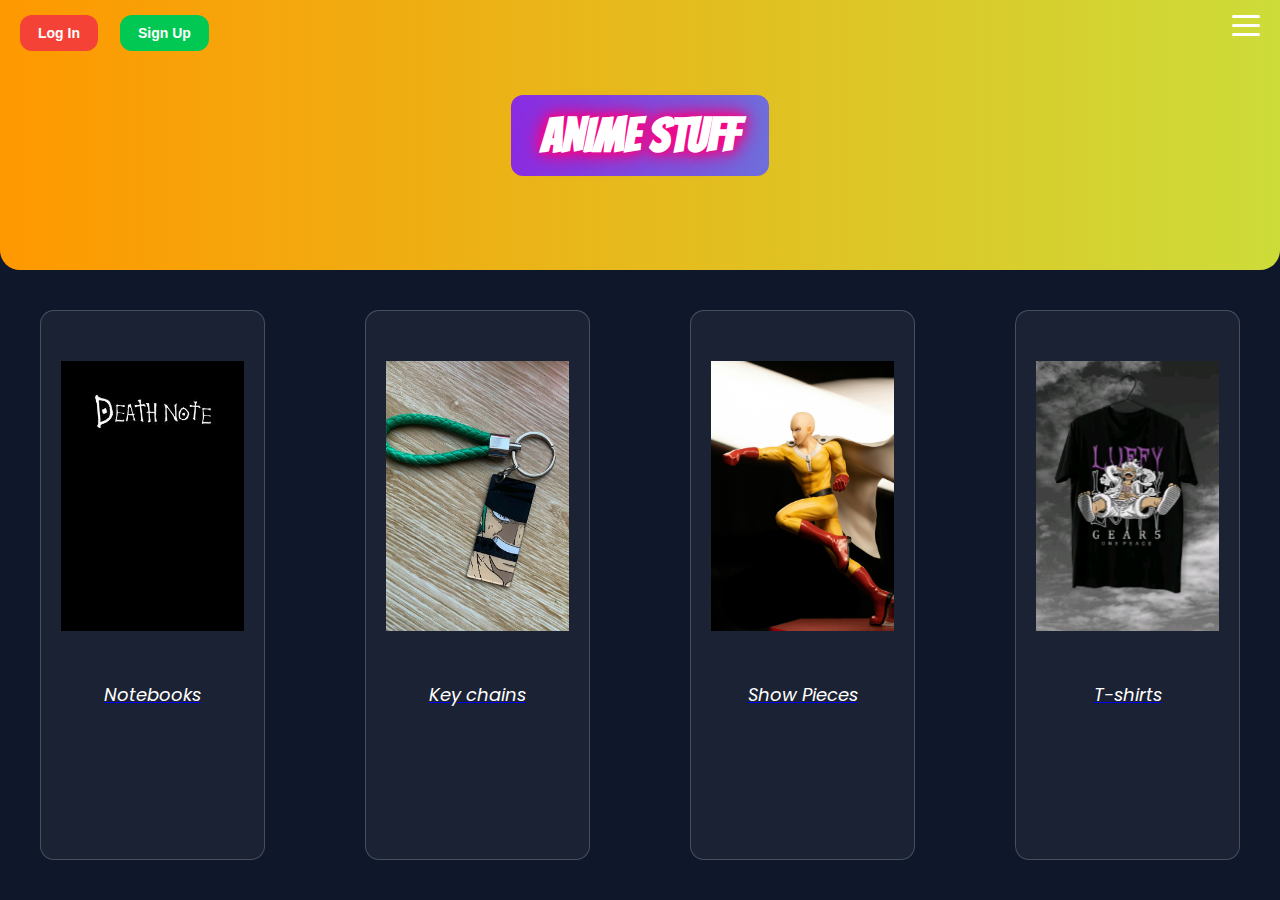
<file: index.html>
<!-- <html>
  <head>
    <title>Anime Stuff</title>
    <link rel="stylesheet" href="mainpage.css">
    <link href="https://fonts.googleapis.com/css2?family=Bangers&display=swap" rel="stylesheet">
  </head>
  
  <body>
    <div class="main-page">
      <h2 class="anime-stuff">
        Anime Stuff
      </h2>
      <nav>
      <div class="menu-icon" onclick="toggleMenu()">
      <div></div>
      <div></div>
      <div></div>
    </div>
    <ul id="menu">
      <li><a href="#home">Home</a></li>
      <li><a href="#about">About</a></li>
      <li><a href="#services">Services</a></li>
      <li><a href="#contact">Contact</a></li>
    </ul>
  </nav>
  <a href="/Main Page/log-in.html">
      <button class="log-in">
        Log In
      </button>
      </a>
      <a href="/Main Page/sign-up.html">
      <button class="sign-up">
        Sign Up
      </button>
      </a>
    </div>
    <main class="content">
    <div class="product-grid">
      <a href="#">
      <div class="product"><img src="/assets/covers/notebookcover.jpg" height="200vh" class="img-idols">Notebook</div></a>
      <a href="#">
      <div class="product"><img src="/assets/covers/kechains.jpg" height="200vh" width="150" class="key-chain">Key chains</div>
      </a>
      <a href="#">
      <div class="product"><img src="/assets/covers/idols.jpg" height="202vh" width="150"  class="idol">show peices</div>
      </a>
      <a href="#">
      <div class="product"><img src="/assets/covers/tshirt.jpg" height="200vh" class="tshirt">    T-shirt</div>
      </a>
       Add more products here -->
       
    <!-- </div>
  </main>
  </body>
  <script src="DOMofmainpage.js"></script>
</html>  -->

<html>
  <head>
    <title>Anime Stuff</title>
    <link rel="stylesheet" href="mainpage.css">
    <!-- Fonts -->
    <link href="https://fonts.googleapis.com/css2?family=Bangers&family=Poppins:wght@400;600&display=swap" rel="stylesheet">
  </head>
  
  <body>
    <div class="main-page">
      <a href="log-in.html">
        <button class="log-in">Log In</button>
      </a>
      <a href="sign-up.html">
        <button class="sign-up">Sign Up</button>
      </a>

      <h2 class="anime-stuff">ANIME STUFF</h2>

      <nav>
        <div class="menu-icon" onclick="toggleMenu()">
          <div></div>
          <div></div>
          <div></div>
        </div>
        <ul id="menu">
          <li><a href="#home">Home</a></li>
          <li><a href="#about">About</a></li>
          <li><a href="#services">Services</a></li>
          <li><a href="#contact">Contact</a></li>
          <li><a href="cartpage.html">Cart</a></li>
        </ul>
      </nav>
    </div>

    <main class="content">
      <div class="product-grid">
        <a href="Notebooks.html"><div class="product"><img src="notebookcover.jpg" id="img-idols"><p>Notebooks</p></div></a>
        <a href="keychain.html"><div class="product" ><img src="kechains.jpg" class="key-chain"><p>Key chains</p></div></a>
        <a href="showpeices.html"><div class="product"><img src="idols.jpg" class="idol"><p>Show Pieces</p></div></a>
        <a href="Tshirts.html"><div class="product"><img src="tshirt.jpg" class="tshirt"><p>T-shirts</p></div></a>
      </div>
    </main>

    <script src="DOMofmainpage.js"></script>
  </body>
</html>
</file>
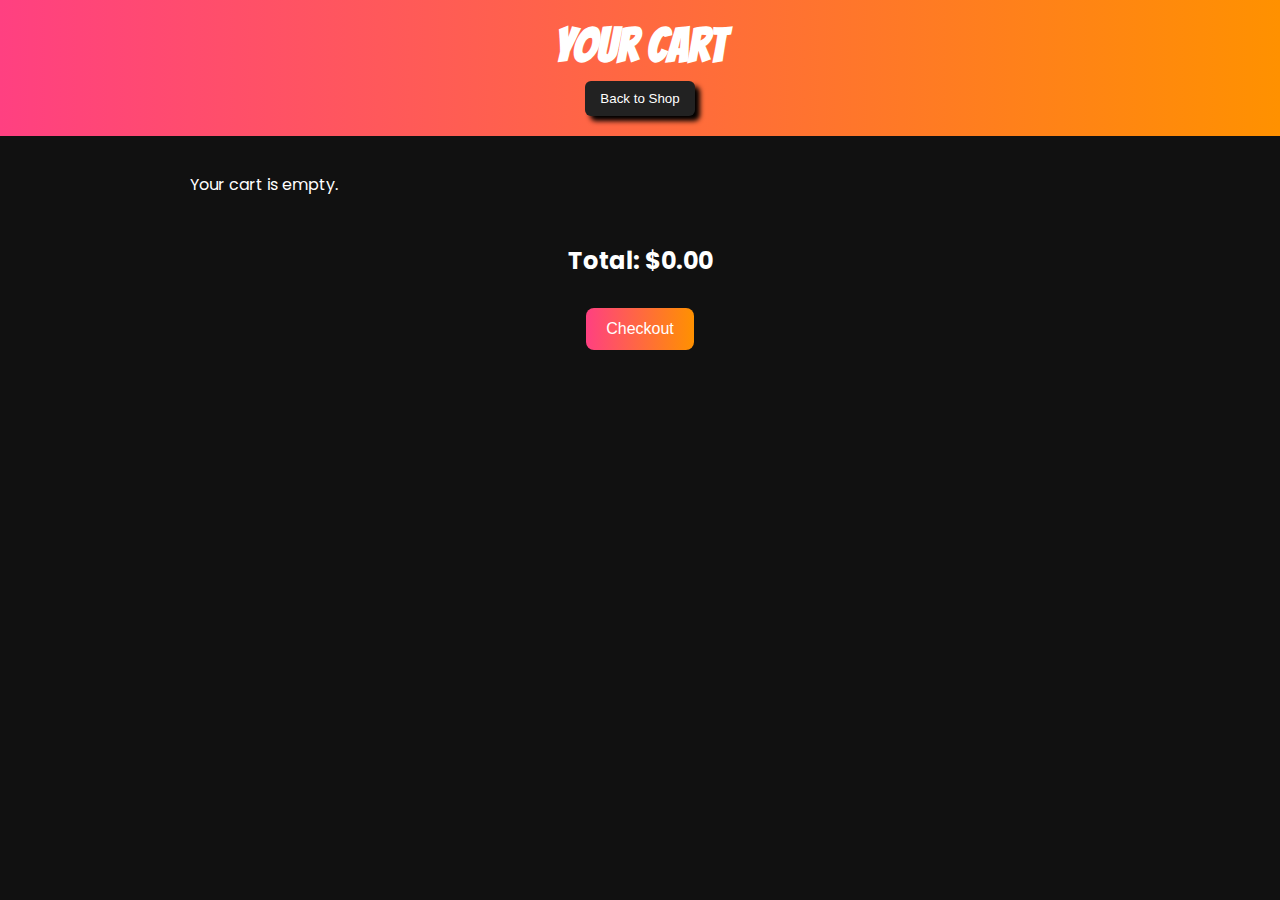
<file: cartpage.html>
<!-- 
<!DOCTYPE html>
<html lang="en">
<head>
<meta charset="UTF-8">
<meta name="viewport" content="width=device-width, initial-scale=1.0">
<title>Cart - Anime Stuff</title>
<link href="https://fonts.googleapis.com/css2?family=Bangers&family=Poppins:wght@400;600&display=swap" rel="stylesheet">
<link rel="stylesheet" href="cartpage.css">
</head>
<body>

<header class="cart-header">
  <h1 class="anime-stuff">Your Cart</h1>
  <a href="/Main Page/mainpage.html"><button class="go-back">Back to Shop</button></a>
</header>

<main class="cart-content">
  <table class="cart-table">
    <thead>
      <tr>
        <th>Item</th>
        <th>Price</th>
        <th>Quantity</th>
        <th>Total</th>
        <th>Action</th>
      </tr>
    </thead>
    <tbody id="cart-items">
      JS will populate this 
    </tbody>
  </table>

  <div class="cart-summary">
    <h2>Total: $<span id="cart-total">0.00</span></h2>
    <button class="checkout-btn" onclick="checkout()">Checkout</button>
  </div>
</main> -->

<!-- <script src="cartpage.js"></script>
</body>
</html> -->


<!DOCTYPE html>
<html lang="en">
<head>
  <meta charset="UTF-8">
  <meta name="viewport" content="width=device-width, initial-scale=1.0">
  <title>Cart - Anime Stuff</title>
  <link href="https://fonts.googleapis.com/css2?family=Bangers&family=Poppins:wght@400;600&display=swap" rel="stylesheet">
  <link rel="stylesheet" href="cartpage.css">
</head>
<body>
  <header class="cart-header">
    <h1 class="anime-stuff">Your Cart</h1>
    <a href="/Main Page/index.html"><button class="go-back">Back to Shop</button></a>
  </header>

  <main class="cart-content">
    <div id="cart-items" class="cart-items"></div>

    <div class="cart-summary">
      <h2>Total: $<span id="cart-total">0.00</span></h2>
      <button class="checkout-btn">Checkout</button>
    </div>
  </main>

  <script src="cartpage.js"></script>
</body>
</html>
</file>
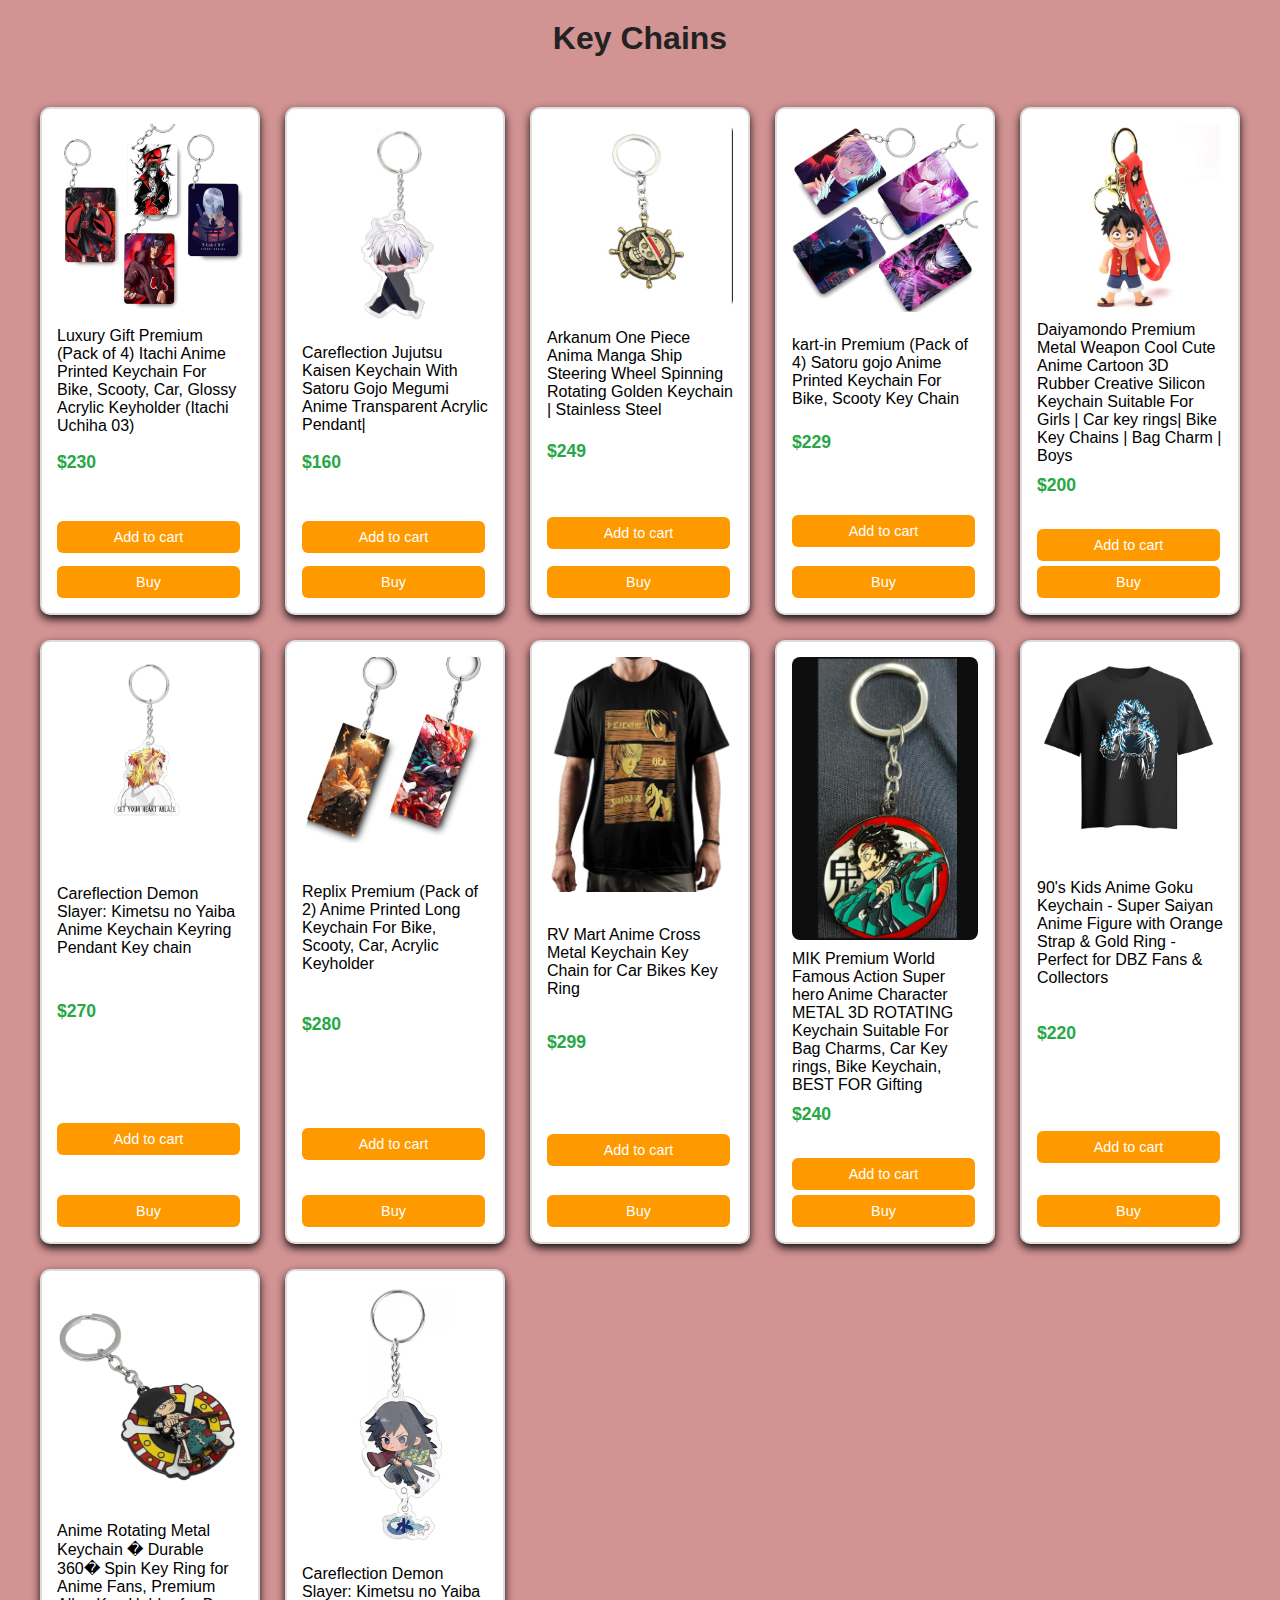
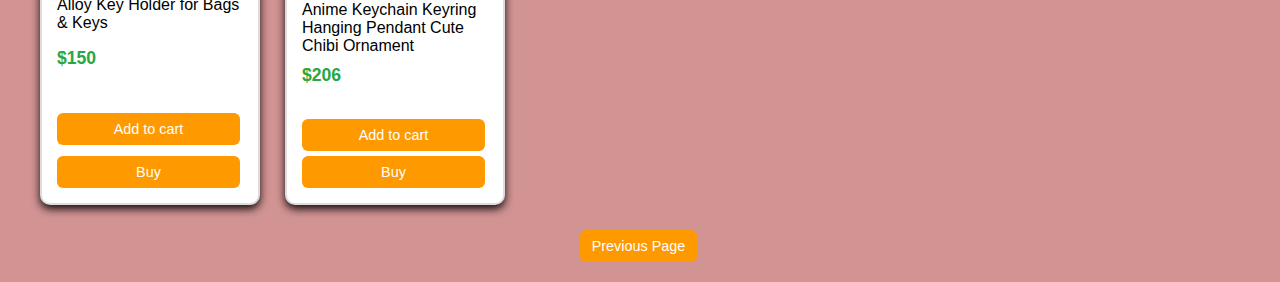
<file: keychain.html>
<html>
  <head>
    <title>Key Chains page</title>
    <link rel="stylesheet" href="keychain.css">
     </head>
  <body>
    <h1>Key Chains</h1>
    <div class="product-grid">
      <div class="product"><img src="Naruto keychains 1.png" height="200" width="150" class="book">Luxury Gift Premium (Pack of 4) Itachi Anime Printed Keychain For Bike, Scooty, Car, Glossy Acrylic Keyholder (Itachi Uchiha 03)
<br><b class="bold">$230</b><br>
      <button class="add-to-cart" data-name="pack of keychains of Naruto" data-price="230" data-image="Naruto keychains 1.png">
        Add to cart
      </button>
      <button>
        Buy
      </button>
      </div>

<div class="product"><img src="satoru 1.png" height="200" width="150" class="book">Careflection Jujutsu Kaisen Keychain With Satoru Gojo Megumi Anime Transparent Acrylic Pendant|<br>
<b class="bold">$160</b>
<br>
<button class="add-to-cart" data-name="satoru keychain" data-price="160" data-image="satoru 1.png">
        Add to cart
      </button>
      <button>
        Buy
      </button>
</div>


<div class="product"><img src="one peice 1.png" height="200" width="150" class="book">Arkanum One Piece Anima Manga Ship Steering Wheel Spinning Rotating Golden Keychain | Stainless Steel <br>
      <b class="bold">$249</b>
    <br>
    <button class="add-to-cart" data-name="One peice keychain" data-price="249" data-image="satoru 1.png">
        Add to cart
      </button>
      <button>
        Buy
      </button>
</div>


<div class="product"><img src="pack of satoru.png" height="200" width="150" class="book">kart-in Premium (Pack of 4) Satoru gojo Anime Printed Keychain For Bike, Scooty Key Chain<br>
      <b class="bold">$229</b>
      <br>
      <button class="add-to-cart" data-name="pack of satoru keychains" data-price="229" data-image="pack of satoru.png">
        Add to cart
      </button>
      <button>
        Buy
      </button>
</div>


<div class="product"><img src="Luffy.png" height="200" width="150" class="book">Daiyamondo Premium Metal Weapon Cool Cute Anime Cartoon 3D Rubber Creative Silicon Keychain Suitable For Girls | Car key rings| Bike Key Chains | Bag Charm | Boys<br>
<b class="bold">$200</b>
<br>
<button class="add-to-cart" data-name="Luffy keychain" data-price="200" data-image="Luffy.png">
        Add to cart
      </button>
      <button>
        Buy
      </button>
</div>


<div class="product"><img src="remgoku.png" height="200" width="150" class="book">Careflection Demon Slayer: Kimetsu no Yaiba Anime Keychain Keyring Pendant Key chain<b class="bold">$270</b>
<br>
<button class="add-to-cart" data-name="Rengoku keychain" data-price="270" data-image="remgoku.png">
        Add to cart
      </button>
      <button>
        Buy
      </button>
</div>

<div class="product"><img src="Tanjiro and Zenitsu.png" height="200" width="150" class="book">Replix Premium (Pack of 2) Anime Printed Long Keychain For Bike, Scooty, Car, Acrylic Keyholder
<br>
<b class="bold">$280</b>
<br>
<button class="add-to-cart" data-name="Tanjiro and Zenitsu keychains" data-price="280" data-image="Tanjiro and Zenitsu.png">
        Add to cart
      </button>
      <button>
        Buy
      </button>
</div>


<div class="product"><img src="Death note.png" height="200" width="150" class="book">
RV Mart Anime Cross Metal Keychain Key Chain for Car Bikes Key Ring<br>
<b class="bold">$299</b>
<br>
<button class="add-to-cart" data-name="Death note keychain" data-price="220" data-image="Death note.png">
        Add to cart
      </button>
      <button>
        Buy
      </button>
</div>


<div class="product"><img src="Tanjiro chain.png" height="200" width="150" class="book">
MIK Premium World Famous Action Super hero Anime Character METAL 3D ROTATING Keychain Suitable For Bag Charms, Car Key rings, Bike Keychain, BEST FOR Gifting<br>
<b class="bold">$240</b>
<br>
<button class="add-to-cart" data-name="Tanjiro keychain" data-price="240" data-image="Tanjiro chain.png">
        Add to cart
      </button>
      <button>
        Buy
      </button>
</div>


<div class="product"><img src="Goku.png" height="200" width="150" class="book">90's Kids Anime Goku Keychain - Super Saiyan Anime Figure with Orange Strap & Gold Ring - Perfect for DBZ Fans & Collectors<br><b class="bold">$220</b>
<br>
<button class="add-to-cart" data-name="Goku keychain" data-price="220" data-image="Goku.png">
        Add to cart
      </button>
      <button>
        Buy
      </button>
</div>


<div class="product"><img src="zoro.png" height="200" width="150" class="book">Anime Rotating Metal Keychain � Durable 360� Spin Key Ring for Anime Fans, Premium Alloy Key Holder for Bags & Keys<br> <b class="bold">$150</b>
<br>
<button class="add-to-cart" data-name="Zoro keychain" data-price="150" data-image="zoro.png">
        Add to cart
      </button>
      <button>
        Buy
      </button>
</div>


<div class="product"><img src="giyu.png" height="200" width="150" class="book">Careflection Demon Slayer: Kimetsu no Yaiba Anime Keychain Keyring Hanging Pendant Cute Chibi Ornament<br>
<b class="bold">$206</b>
<br>
<button class="add-to-cart" data-name="Naruto book" data-price="206" data-image="giyu.png">
        Add to cart
      </button>
      <button>
        Buy
      </button>
  </div>
</div>
<a href="index.html">
    <button>
      Previous Page
    </button>
    </a>
  </body>

<script src="keychain.js"></script>

</html>
</file>
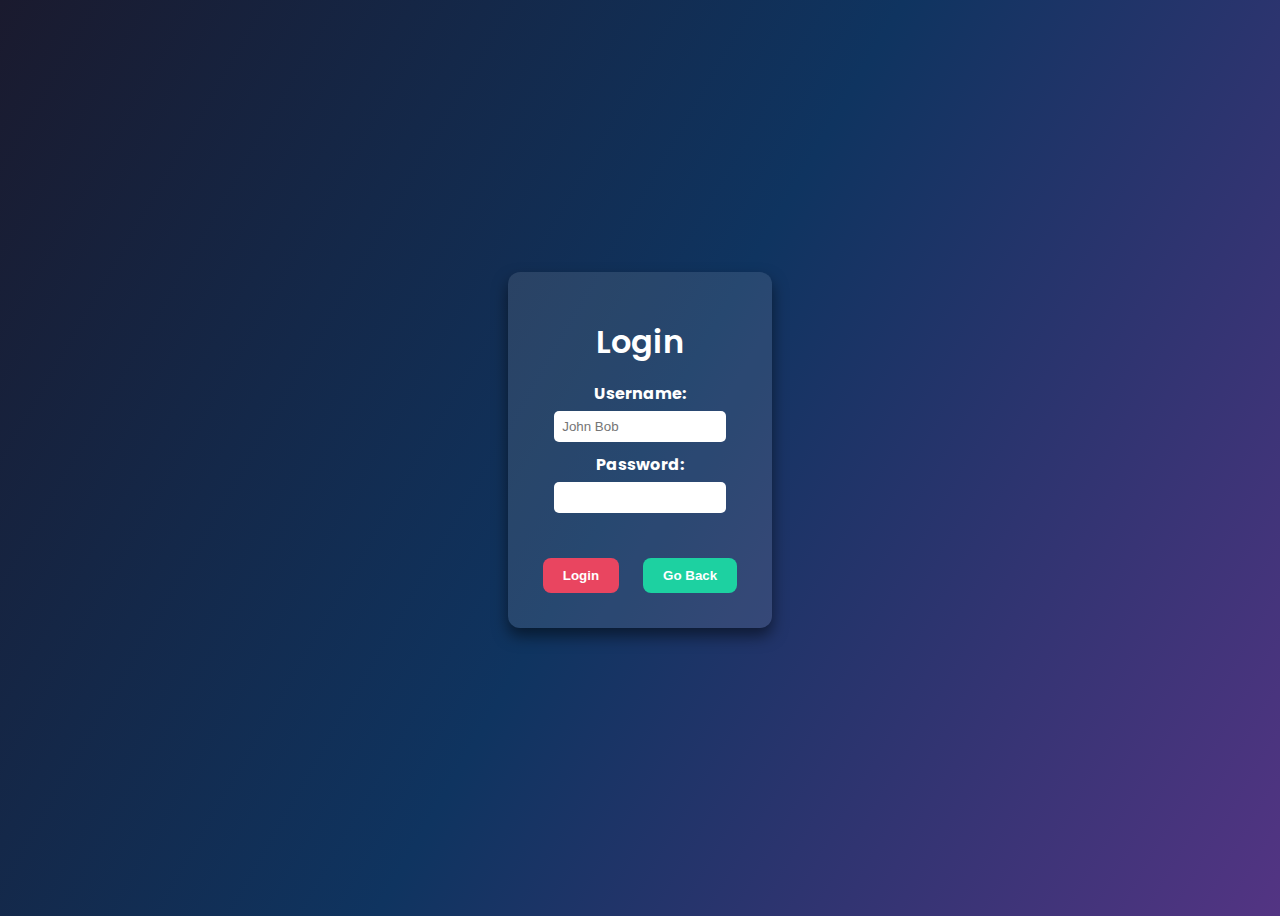
<file: log-in.html>
<!-- <html>
  <head>
    <title>Login Page</title>
  </head>
  <style>
    *{
      text-align: center;
      padding: 10px;
      margin: 0px;
    }
    h1{
      color: black;
      font-family: arial, sans-serif;
    }
    body{
      background-color: hsl(209, 61%, 74%);
    }
    .btn, .go-back {
      border: none;
      border-radius: 5px;
      box-shadow: 5px 5px 5px hsl(213, 51%, 48%);
      transition: hsl(213, 67%, 60%) 0.1s ease-in 0.6s, transform 0.1s ease-in 0.6s;
    }
    .btn:hover, .go-back:hover{
      background-color: hsl(209, 61%, 74%);
      transform: scale(1.05);
    }
    .btn:active, .go-back:active {
  transform: scale(0.95);                /* slightly smaller when clicked */
  background-color: hsl(209, 61%, 64%);  /* darker when clicked */
}
  </style>
  <body>
    <h1>
      Login
    </h1>
    <form>
      <label><b>UserName: </b><input type="text" id="username" placeholder="John Bob"></label>
      <br><br>
      <label><b>Passowrd: </b><input type="password" id="password"></label>
      <br><br>
      <button type="button" onclick="login()" class="btn">
        Login
      </button>
      <a href="/Main Page/mainpage.html">
      <button type="button" class="go-back" >
        Go Back
      </button>
      </a>
      
    </form>
  </body>
  <script>
    function login()
    {
        
  // get values from input fields
  let username = document.getElementById("username").value;
  let password = document.getElementById("password").value;

  // simple validation (example)
  if(username === "" || password === "") {
    alert("Please enter both username and password.");
    return;
  }

  // Example: hardcoded check (for demo purposes)
  if(username === "John" && password === "1234") {
    alert("Login successful!");
    window.location.reload();
    // window.location.href = "mainpage.html";
    // window.location.href = "Dusserah project/mainpage.html";

    // redirect to another page
  } else {
    alert("Invalid username or password!");
  
}

    }
  </script>
</html> -->

<html>
  <head>
    <title>Login Page</title>
    <link href="https://fonts.googleapis.com/css2?family=Poppins:wght@400;600&display=swap" rel="stylesheet">
    <style>
      body {
        background: linear-gradient(120deg, #1a1a2e, #0f3460, #533483);
        font-family: 'Poppins', sans-serif;
        color: white;
        height: 100vh;
        display: flex;
        justify-content: center;
        align-items: center;
      }
      form {
        background: rgba(255,255,255,0.1);
        padding: 25px;
        border-radius: 12px;
        box-shadow: 0 8px 15px rgba(0,0,0,0.5);
        text-align: center;
      }
      h1 {
        margin-bottom: 15px;
        font-weight: 600;
      }
      label {
        display: block;
        margin: 10px 0;
      }
      input {
        padding: 8px;
        border-radius: 5px;
        border: none;
        outline: none;
        width: 80%;
        margin-top: 5px;
      }
      .btn, .go-back {
        margin: 10px;
        padding: 10px 20px;
        border: none;
        border-radius: 8px;
        cursor: pointer;
        font-weight: bold;
        transition: transform 0.3s, background 0.3s;
      }
      .btn {
        background: #e94560;
        color: white;
      }
      .go-back {
        background: #1dd1a1;
        color: white;
      }
      .btn:hover, .go-back:hover {
        transform: scale(1.1);
      }
    </style>
  </head>

  <body>
    <form>
      <h1>Login</h1>
      <label><b>Username:</b><br><input type="text" id="username" placeholder="John Bob"></label>
      <label><b>Password:</b><br><input type="password" id="password"></label>
      <br>
      <button type="button" onclick="login()" class="btn">Login</button>
      <a href="index.html"><button type="button" class="go-back">Go Back</button></a>
    </form>

    <script>
      function login() {
        let username = document.getElementById("username").value;
        let password = document.getElementById("password").value;

        if(username === "" || password === "") {
          alert("Please enter both username and password.");
          return;
        }

        if(username === "John" && password === "1234") {
          alert("Login successful!");
          window.location.href = "mainpage.html";
        } else {
          alert("Invalid username or password!");
        }
      }
    </script>
  </body>
</html>
</file>
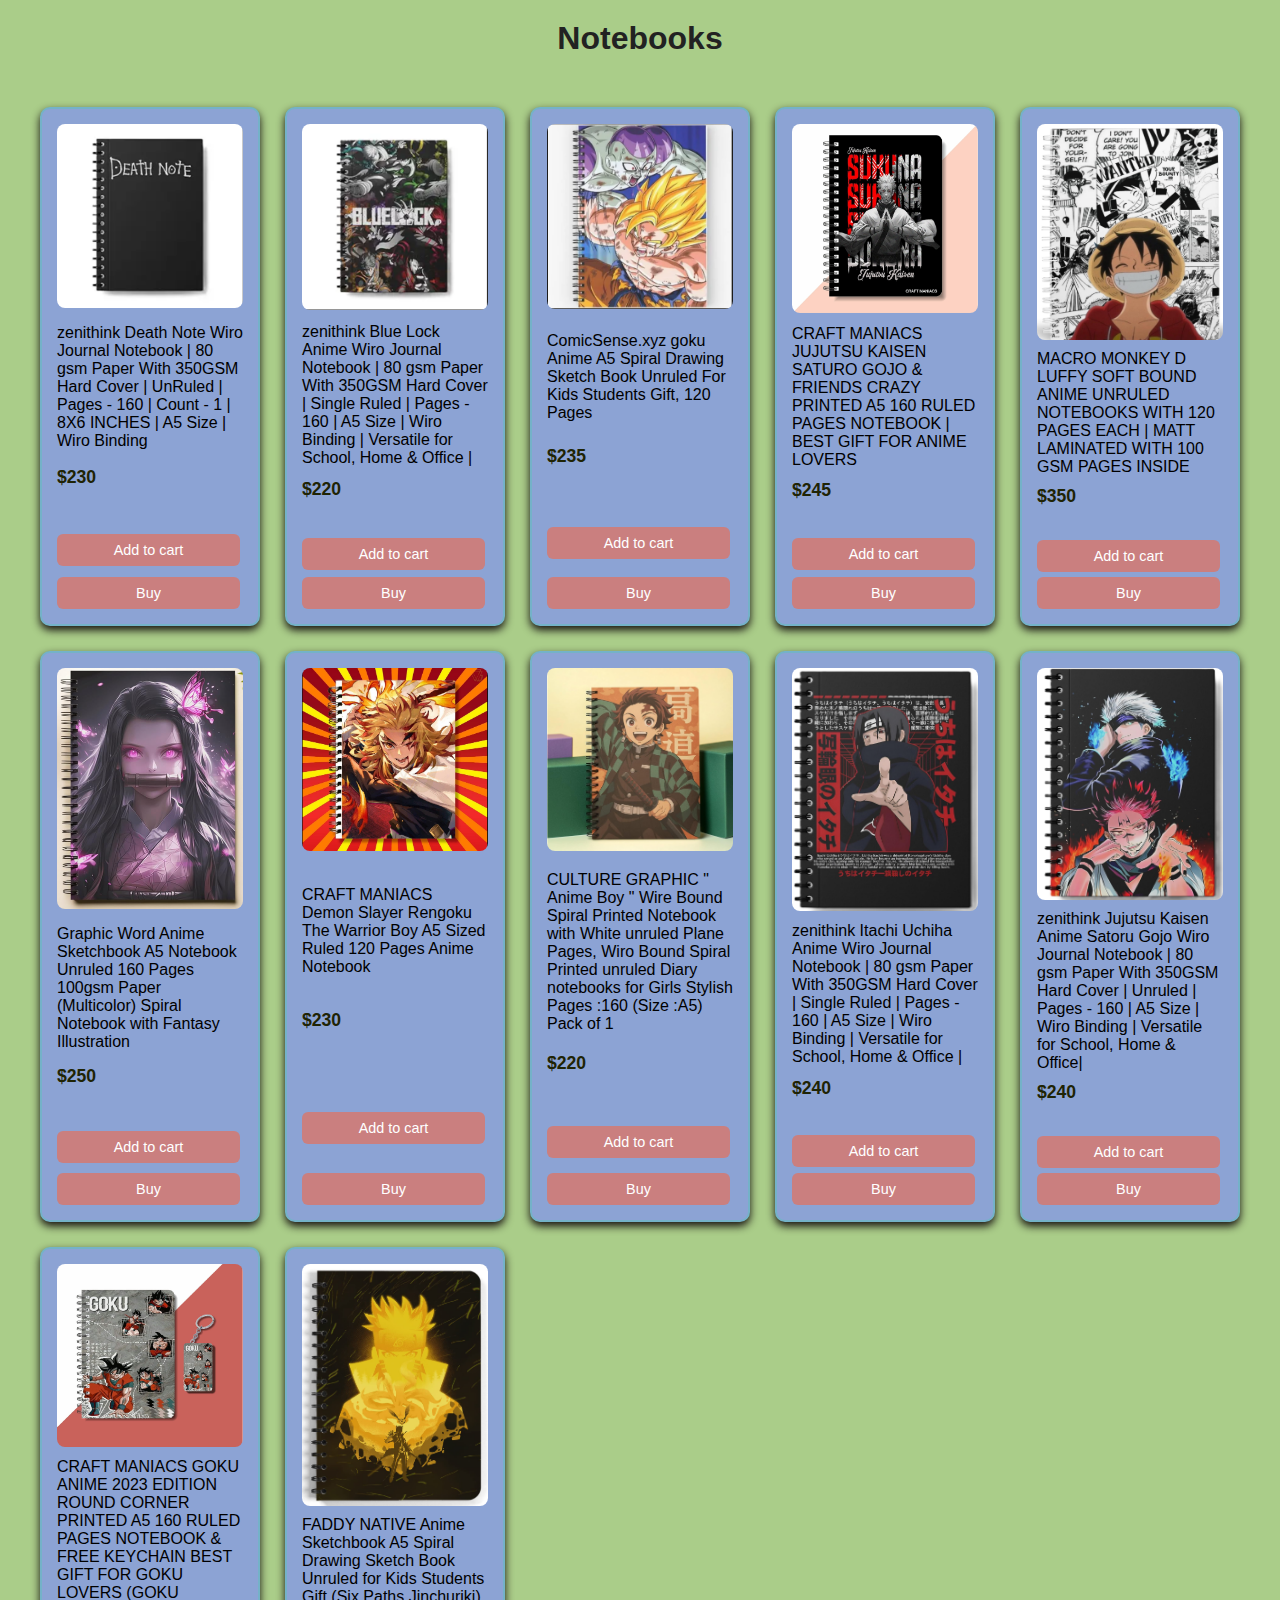
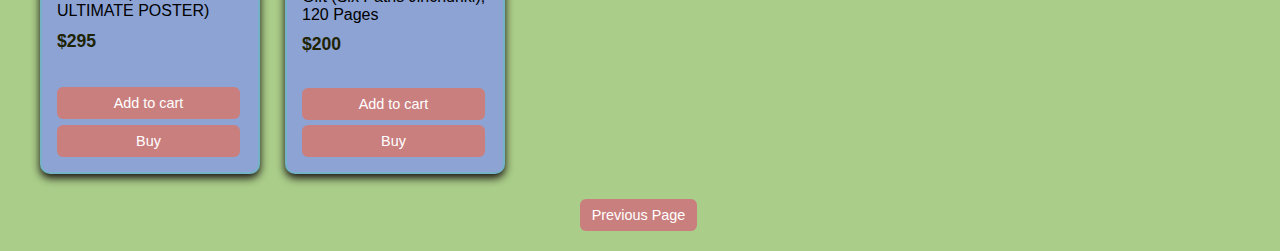
<file: Notebooks.html>
<html>
  <head>
    <title>Note Book page</title>
    <link rel="stylesheet" href="Notebook.css">
     </head>
  <body>
    <h1>Notebooks</h1>
    <div class="product-grid">
      <div class="product"><img src="deathnote boo.png" height="200" width="150" class="book">zenithink Death Note Wiro Journal Notebook | 80 gsm Paper With 350GSM Hard Cover | UnRuled | Pages - 160 | Count - 1 | 8X6 INCHES | A5 Size | Wiro Binding<br><b class="bold">$230</b><br>
      <button class="add-to-cart" data-name="Zenithink Death Note" data-price="230" data-image="deathnote boo.png">
        Add to cart
      </button>
      <button>
        Buy
      </button>
      </div>

<div class="product"><img src="blue lock note book.png" height="200" width="150" class="book">zenithink Blue Lock Anime Wiro Journal Notebook | 80 gsm Paper With 350GSM Hard Cover | Single Ruled | Pages - 160 | A5 Size | Wiro Binding | Versatile for School, Home & Office |<br>
<b class="bold">$220</b>
<br>
<button class="add-to-cart" data-name="Blue Lcok Book" data-price="220" data-image="blue lock note book.png">
        Add to cart
      </button>
      <button>
        Buy
      </button>
</div>


<div class="product"><img src="goku notes.png" height="200" width="150" class="book">ComicSense.xyz goku Anime A5 Spiral Drawing Sketch Book Unruled For Kids Students Gift, 120 Pages <br>
      <b class="bold">$235</b>
    <br>
    <button class="add-to-cart" data-name="Goku notes" data-price="235" data-image="goku notes.png">
        Add to cart
      </button>
      <button>
        Buy
      </button>
</div>


<div class="product"><img src="jjk book.png" height="200" width="150" class="book">CRAFT MANIACS JUJUTSU KAISEN SATURO GOJO & FRIENDS CRAZY PRINTED A5 160 RULED PAGES NOTEBOOK | BEST GIFT FOR ANIME LOVERS <br>
      <b class="bold">$245</b>
      <br>
      <button class="add-to-cart" data-name="JJK book" data-price="245" data-image="jjk book.png">
        Add to cart
      </button>
      <button>
        Buy
      </button>
</div>


<div class="product"><img src="luffy notes.png" height="200" width="150" class="book">MACRO MONKEY D LUFFY SOFT BOUND ANIME UNRULED NOTEBOOKS WITH 120 PAGES EACH | MATT LAMINATED WITH 100 GSM PAGES INSIDE<br>
<b class="bold">$350</b>
<br>
<button class="add-to-cart" data-name="Luffy notes" data-price="350" data-image="luffy notes.png">
        Add to cart
      </button>
      <button>
        Buy
      </button>
</div>


<div class="product"><img src="Nezuko.png" height="200" width="150" class="book">Graphic Word Anime Sketchbook A5 Notebook Unruled 160 Pages 100gsm Paper (Multicolor) Spiral Notebook with Fantasy Illustration<b class="bold">$250</b>
<br>
<button class="add-to-cart" data-name="Nezuko notes" data-price="250" data-image="Nezuko.png">
        Add to cart
      </button>
      <button>
        Buy
      </button>
</div>

<div class="product"><img src="rengoku notes.png" height="200" width="150" class="book">CRAFT MANIACS Demon Slayer Rengoku The Warrior Boy A5 Sized Ruled 120 Pages Anime Notebook
<br>
<b class="bold">$230</b>
<br>
<button class="add-to-cart" data-name="Rengoku notes" data-price="230" data-image="rengoku notes.png">
        Add to cart
      </button>
      <button>
        Buy
      </button>
</div>


<div class="product"><img src="tanjiro book.png" height="200" width="150" class="book">
CULTURE GRAPHIC " Anime Boy " Wire Bound Spiral Printed Notebook with White unruled Plane Pages, Wiro Bound Spiral Printed unruled Diary notebooks for Girls Stylish Pages :160 (Size :A5) Pack of 1<br>
<b class="bold">$220</b>
<br>
<button class="add-to-cart" data-name="Tanjiro notes" data-price="220" data-image="tanjiro book.png">
        Add to cart
      </button>
      <button>
        Buy
      </button>
</div>


<div class="product"><img src="uchiha notes.png" height="200" width="150" class="book">
zenithink Itachi Uchiha Anime Wiro Journal Notebook | 80 gsm Paper With 350GSM Hard Cover | Single Ruled | Pages - 160 | A5 Size | Wiro Binding | Versatile for School, Home & Office |<br>
<b class="bold">$240</b>
<br>
<button class="add-to-cart" data-name="uchiha notes" data-price="240" data-image="uchiha notes.png">
        Add to cart
      </button>
      <button>
        Buy
      </button>
</div>


<div class="product"><img src="gojo and sukuna.png" height="200" width="150" class="book">zenithink Jujutsu Kaisen Anime Satoru Gojo Wiro Journal Notebook | 80 gsm Paper With 350GSM Hard Cover | Unruled | Pages - 160 | A5 Size | Wiro Binding | Versatile for School, Home & Office|<br><b class="bold">$240</b>
<br>
<button class="add-to-cart" data-name="Gojo and sukuna notes" data-price="240" data-image="gojo and sukuna.png">
        Add to cart
      </button>
      <button>
        Buy
      </button>
</div>


<div class="product"><img src="goku book and keychain.png" height="200" width="150" class="book">CRAFT MANIACS GOKU ANIME 2023 EDITION ROUND CORNER PRINTED A5 160 RULED PAGES NOTEBOOK & FREE KEYCHAIN BEST GIFT FOR GOKU LOVERS (GOKU ULTIMATE POSTER)<br> <b class="bold">$295</b>
<br>
<button class="add-to-cart" data-name="Goku book and keychain notes" data-price="295" data-image="goku book and keychain.png">
        Add to cart
      </button>
      <button>
        Buy
      </button>
</div>


<div class="product"><img src="naruto book.png" height="200" width="150" class="book">FADDY NATIVE Anime Sketchbook A5 Spiral Drawing Sketch Book Unruled for Kids Students Gift (Six Paths Jinchuriki), 120 Pages<br>
<b class="bold">$200</b>
<br>
<button class="add-to-cart" data-name="Naruto book" data-price="200" data-image="naruto book.png">
        Add to cart
      </button>
      <button>
        Buy
      </button>
  </div>
</div>
<a href="/Main Page/index.html">
    <button>
      Previous Page
    </button>
    </a>
  </body>

<script src="DOMNotebook.js"></script>

</html>
</file>
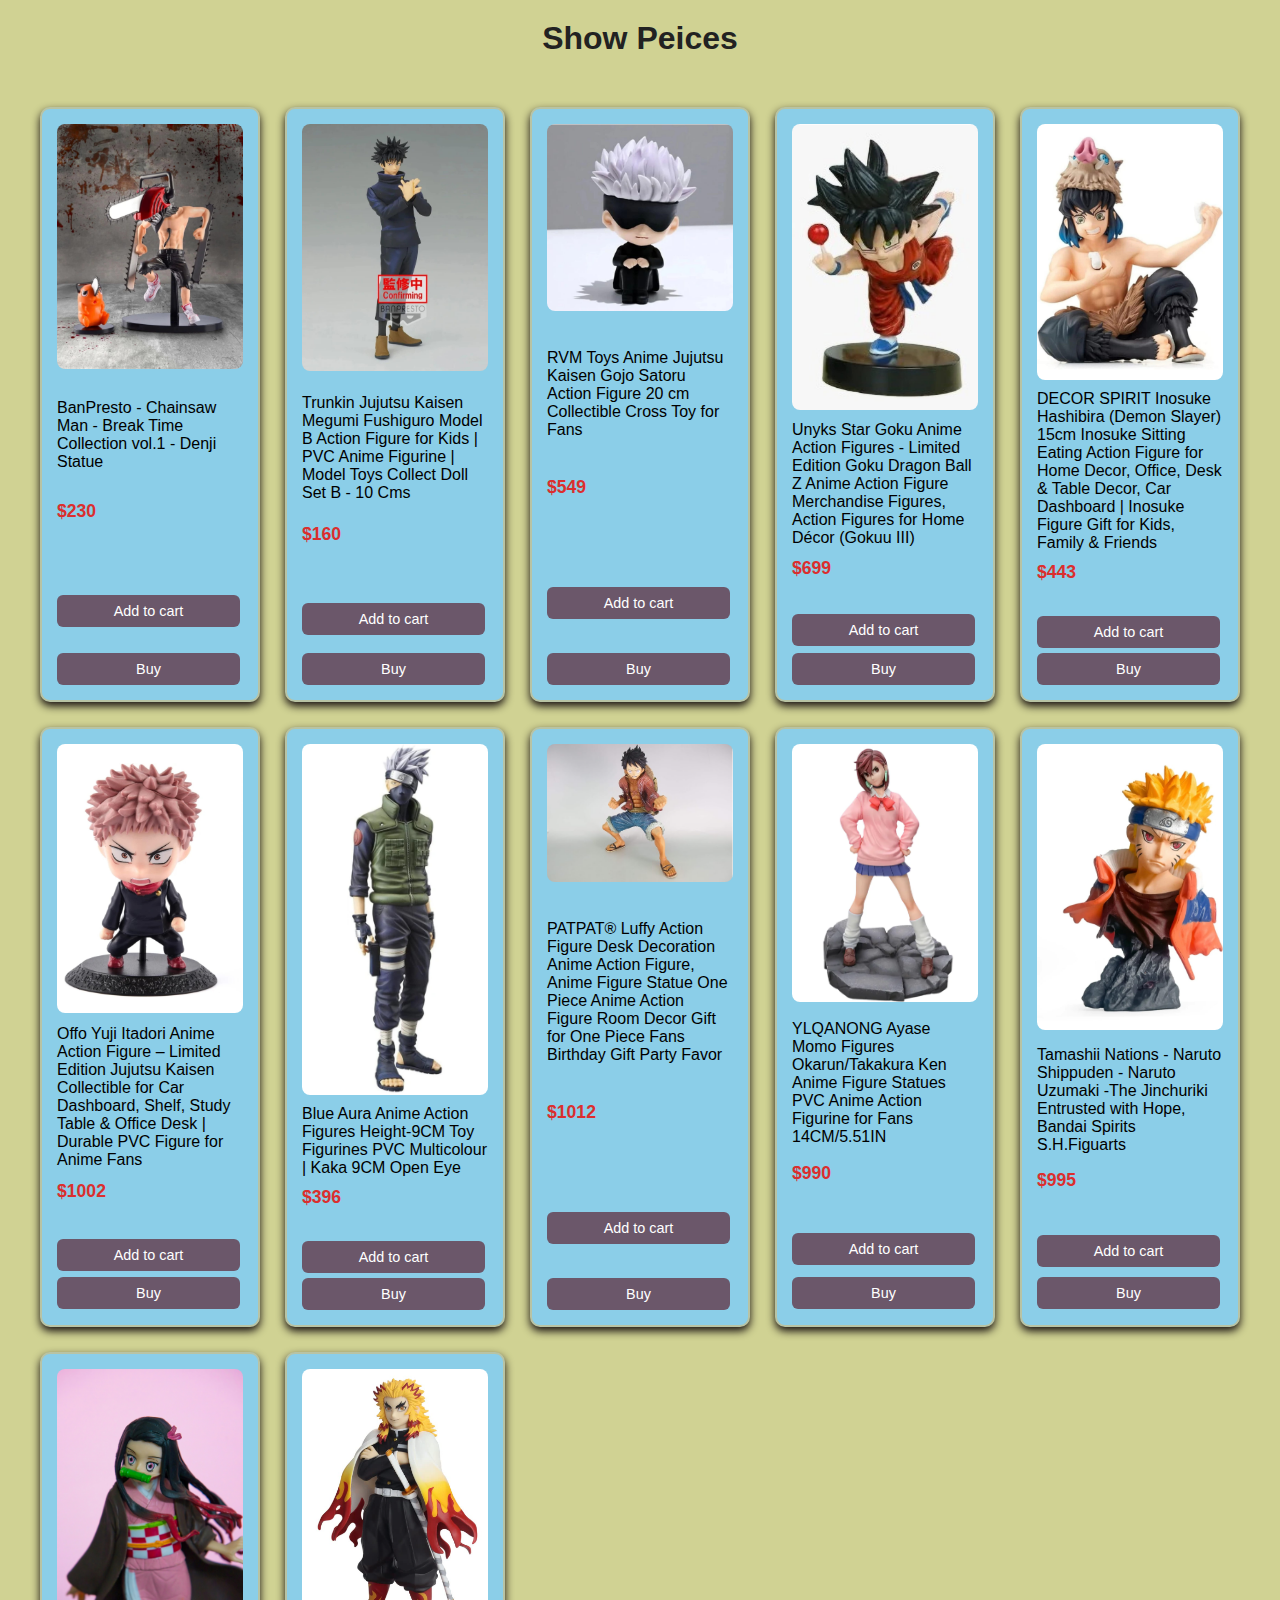
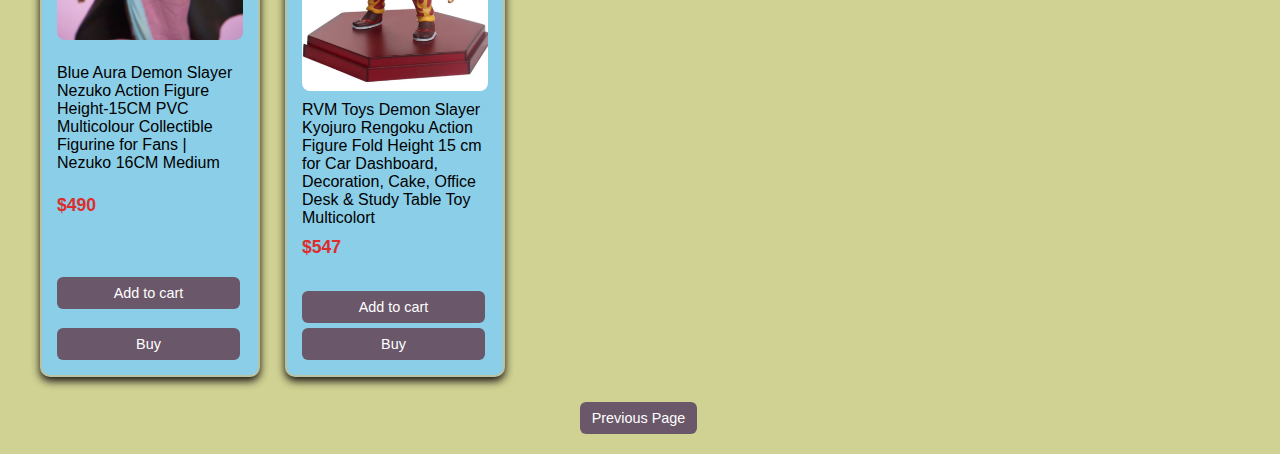
<file: showpeices.html>
<html>
  <head>
    <title>Show peices page</title>
    <link rel="stylesheet" href="showpeices.css">
     </head>
  <body>
    <h1>Show Peices</h1>
    <div class="product-grid">
      <div class="product"><img src="Denji(chainsawman)-idol.jpg" height="200" width="150" class="book">BanPresto - Chainsaw Man - Break Time Collection vol.1 - Denji Statue
<br><b class="bold">$230</b><br>
      <button class="add-to-cart" data-name="Denji kun idol" data-price="230" data-image="Denji(chainsawman)-idol.jpg">
        Add to cart
      </button>
      <button>
        Buy
      </button>
      </div>

<div class="product"><img src="Fushiguiro-idol.jpg" height="200" width="150" class="book">Trunkin Jujutsu Kaisen Megumi Fushiguro Model B Action Figure for Kids | PVC Anime Figurine | Model Toys Collect Doll Set B - 10 Cms<br>
<b class="bold">$160</b>
<br>
<button class="add-to-cart" data-name="Fushiguro idol" data-price="160" data-image="Fushiguiro-idol.jpg">
        Add to cart
      </button>
      <button>
        Buy
      </button>
</div>


<div class="product"><img src="Gojosatoru-idol.jpg" height="200" width="150" class="book">RVM Toys Anime Jujutsu Kaisen Gojo Satoru Action Figure 20 cm Collectible Cross Toy for Fans <br>
      <b class="bold">$549</b>
    <br>
    <button class="add-to-cart" data-name="Gojo Satoru idol" data-price="549" data-image="Gojosatoru-idol.jpg">
        Add to cart
      </button>
      <button>
        Buy
      </button>
</div>


<div class="product"><img src="Goku-idol.jpg" height="200" width="150" class="book">Unyks Star Goku Anime Action Figures - Limited Edition Goku Dragon Ball Z Anime Action Figure Merchandise Figures, Action Figures for Home Décor (Gokuu III)<br>
      <b class="bold">$699</b>
      <br>
      <button class="add-to-cart" data-name="Goku idol" data-price="699" data-image="Goku-idol.jpg">
        Add to cart
      </button>
      <button>
        Buy
      </button>
</div>


<div class="product"><img src="Inosuke-idol.jpg" height="200" width="150" class="book">DECOR SPIRIT Inosuke Hashibira (Demon Slayer) 15cm Inosuke Sitting Eating Action Figure for Home Decor, Office, Desk & Table Decor, Car Dashboard | Inosuke Figure Gift for Kids, Family & Friends<br>
<b class="bold">$443</b>
<br>
<button class="add-to-cart" data-name="Inosuke idol" data-price="443" data-image="Inosuke-idol.jpg">
        Add to cart
      </button>
      <button>
        Buy
      </button>
</div>


<div class="product"><img src="Itadoriyuji-idol.jpg" height="200" width="150" class="book">Offo Yuji Itadori Anime Action Figure – Limited Edition Jujutsu Kaisen Collectible for Car Dashboard, Shelf, Study Table & Office Desk | Durable PVC Figure for Anime Fans<b class="bold">$1002</b>
<br>
<button class="add-to-cart" data-name="Itadori yuji idol" data-price="1002" data-image="Itadoriyuji-idol.jpg">
        Add to cart
      </button>
      <button>
        Buy
      </button>
</div>

<div class="product"><img src="Kakashi-idol.jpg" height="200" width="150" class="book">Blue Aura Anime Action Figures Height-9CM Toy Figurines PVC Multicolour | Kaka 9CM Open Eye
<b class="bold">$396</b>
<br>
<button class="add-to-cart" data-name="Kakashi idol" data-price="396" data-image="Kakashi-idol.jpg">
        Add to cart
      </button>
      <button>
        Buy
      </button>
</div>


<div class="product"><img src="luffy-idol.png" height="200" width="150" class="book">
PATPAT® Luffy Action Figure Desk Decoration Anime Action Figure, Anime Figure Statue One Piece Anime Action Figure Room Decor Gift for One Piece Fans Birthday Gift Party Favor<br>
<b class="bold">$1012</b>
<br>
<button class="add-to-cart" data-name="Luffy idol" data-price="1012" data-image="luffy-idol.png">
        Add to cart
      </button>
      <button>
        Buy
      </button>
</div>


<div class="product"><img src="Momo-idol.png" height="200" width="150" class="book">
YLQANONG Ayase Momo Figures Okarun/Takakura Ken Anime Figure Statues PVC Anime Action Figurine for Fans 14CM/5.51IN<br>
<b class="bold">$990</b>
<br>
<button class="add-to-cart" data-name="Momo Ayase idol" data-price="990" data-image="Momo-idol.png">
        Add to cart
      </button>
      <button>
        Buy
      </button>
</div>


<div class="product"><img src="NarutoUzumaki-idol.jpg" height="200" width="150" class="book">Tamashii Nations - Naruto Shippuden - Naruto Uzumaki -The Jinchuriki Entrusted with Hope, Bandai Spirits S.H.Figuarts<br><b class="bold">$995</b>
<br>
<button class="add-to-cart" data-name="Uzumaki idol" data-price="995" data-image="NarutoUzumaki-idol.jpg">
        Add to cart
      </button>
      <button>
        Buy
      </button>
</div>


<div class="product"><img src="Nezuko-idol.jpg" height="200" width="150" class="book">Blue Aura Demon Slayer Nezuko Action Figure Height-15CM PVC Multicolour Collectible Figurine for Fans | Nezuko 16CM Medium<br> <b class="bold">$490</b>
<br>
<button class="add-to-cart" data-name="Nezuko idol" data-price="490" data-image="Nezuko-idol.jpg">
        Add to cart
      </button>
      <button>
        Buy
      </button>
</div>


<div class="product"><img src="Rengoku-idol.png" height="200" width="150" class="book">RVM Toys Demon Slayer Kyojuro Rengoku Action Figure Fold Height 15 cm for Car Dashboard, Decoration, Cake, Office Desk & Study Table Toy Multicolort<br>
<b class="bold">$547</b>
<br>
<button class="add-to-cart" data-name="Rengoku idol" data-price="547" data-image="Rengoku-idol.png">
        Add to cart
      </button>
      <button>
        Buy
      </button>
  </div>
</div>
<a href="index.html">
    <button>
      Previous Page
    </button>
    </a>
  </body>

<script src="show.js"></script>

</html>
</file>
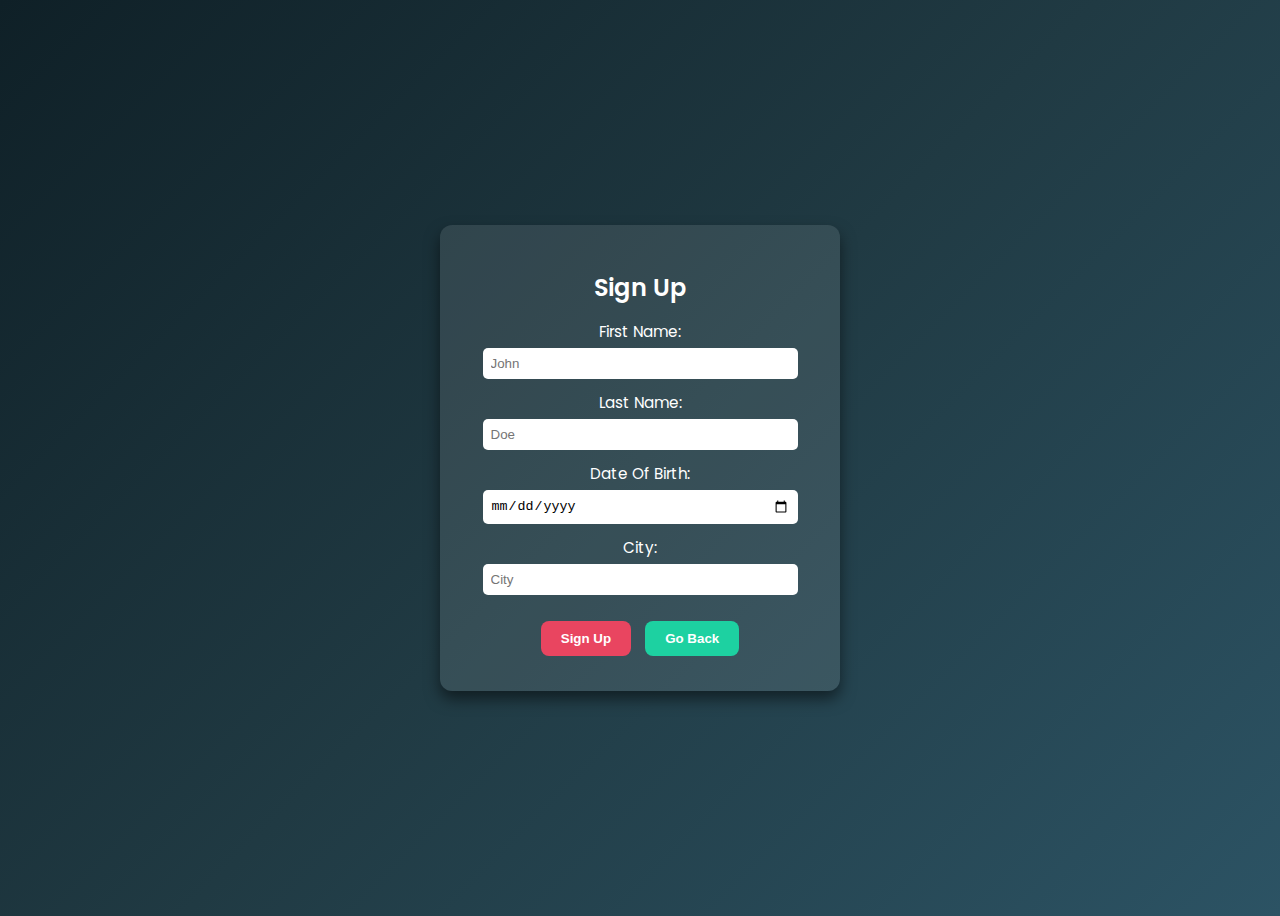
<file: sign-up.html>
<!-- <html>
  <head>
    <title>
      Sign Up
    </title>
  </head>
  <style>
    body{
      background-color: hsla(0, 57%, 57%, 0.771);
      text-align: center;
      padding: 30px;
    }
    .div {
  margin: 30px auto; /* top-bottom margin 30px, left-right auto */
  padding: 15px;
  background-color: hsla(0, 36%, 50%, 0.771);
  box-shadow: 5px 5px 5px black;
  border-radius: 5px;
  width: 50%; /* keeps the div 50% width of page */
}

    .btn, .go-back{
      padding: 8px;
      margin: 5px;
      border: none;
      border-radius: 5px;
      box-shadow: 5px 5px 5px hsl(0, 49%, 60%);
      transition: hsl(0, 16%, 74%) 0.1s ease-in 0.6s, transform 0.1s ease-in 0.6s;
    }
    .btn:hover, .go-back:hover{
      background-color: hsl(0, 60%, 75%);
      transform: scale(1.05);
    }
    .btn:active, .go-back:active{
  transform: scale(0.95);                /* slightly smaller when clicked */
  background-color: hsl(107, 35%, 74%);  /* darker when clicked */
}
    
  </style>
  
  <body>
    <h2>
      Sign Up
    </h2>
    <div class="div" id="signupForm">
    <form>
      <label>First Name:  <input type="text" placeholder="John" id="name"></label>
      <br><br>
      <label>Last Name:  <input type="text" placeholder="Doe" id="last"></label>
      <br><br>
      <label>Date Of Birth:  <input type="date" id="date"></label>
      <br><br>
      <label>City:  <input type="text" placeholder="City" id="city"></label>
      <br><br>
       <a href="/Main Page/" 
      </form>
      
      <button class="btn" onclick="signup()">
        Sign up
      </button>
      <a href="/Main Page/mainpage.html">
      <button class="go-back">
        Go Back
      </button>
      </a>
      </div>
  </body>
  <script>
    function signup()
  {

      let firstName = document.getElementById("name").value;
      let lastName = document.getElementById("last").value;
      let dob = document.getElementById("date").value;
      let city = document.getElementById("city").value;
    if(firstName  === "" || lastName === '' || dob === '' || city === '') {
    alert("Please enter all the details.");
    return;
  }
  else{
    alert("Your details are taken.Than you!");
    window.location.reload();
     }
  
}
</script>
</html> -->

<html>
  <head>
    <title>Sign Up</title>
    <link href="https://fonts.googleapis.com/css2?family=Poppins:wght@400;600&display=swap" rel="stylesheet">
    <style>
      body {
        background: linear-gradient(135deg, #0f2027, #203a43, #2c5364);
        font-family: 'Poppins', sans-serif;
        color: white;
        height: 100vh;
        display: flex;
        justify-content: center;
        align-items: center;
      }

      .div {
        background: rgba(255,255,255,0.1);
        padding: 25px;
        border-radius: 12px;
        box-shadow: 0 8px 15px rgba(0,0,0,0.5);
        text-align: center;
        width: 350px;
      }

      h2 {
        margin-bottom: 15px;
        font-weight: 600;
      }

      label {
        display: block;
        margin: 12px 0;
        font-size: 0.95rem;
      }

      input {
        padding: 8px;
        border-radius: 5px;
        border: none;
        outline: none;
        width: 90%;
        margin-top: 5px;
      }

      .btn, .go-back {
        margin: 10px 5px;
        padding: 10px 20px;
        border: none;
        border-radius: 8px;
        cursor: pointer;
        font-weight: bold;
        transition: transform 0.3s, background 0.3s;
      }

      .btn {
        background: #e94560;
        color: white;
      }

      .go-back {
        background: #1dd1a1;
        color: white;
      }

      .btn:hover, .go-back:hover {
        transform: scale(1.1);
      }
    </style>
  </head>

  <body>
    <div class="div" id="signupForm">
      <h2>Sign Up</h2>
      <form>
        <label>First Name:<br><input type="text" placeholder="John" id="name"></label>
        <label>Last Name:<br><input type="text" placeholder="Doe" id="last"></label>
        <label>Date Of Birth:<br><input type="date" id="date"></label>
        <label>City:<br><input type="text" placeholder="City" id="city"></label>
      </form>

      <button class="btn" onclick="signup()">Sign Up</button>
      <a href="index.html">
        <button class="go-back">Go Back</button>
      </a>
    </div>

    <script>
      function signup() {
        let firstName = document.getElementById("name").value;
        let lastName = document.getElementById("last").value;
        let dob = document.getElementById("date").value;
        let city = document.getElementById("city").value;

        if(firstName === "" || lastName === "" || dob === "" || city === "") {
          alert("Please enter all the details.");
          return;
        } else {
          alert("Your details are taken. Thank you!");
          window.location.href = "index.html";
        }
      }
    </script>
  </body>
</html>
</file>
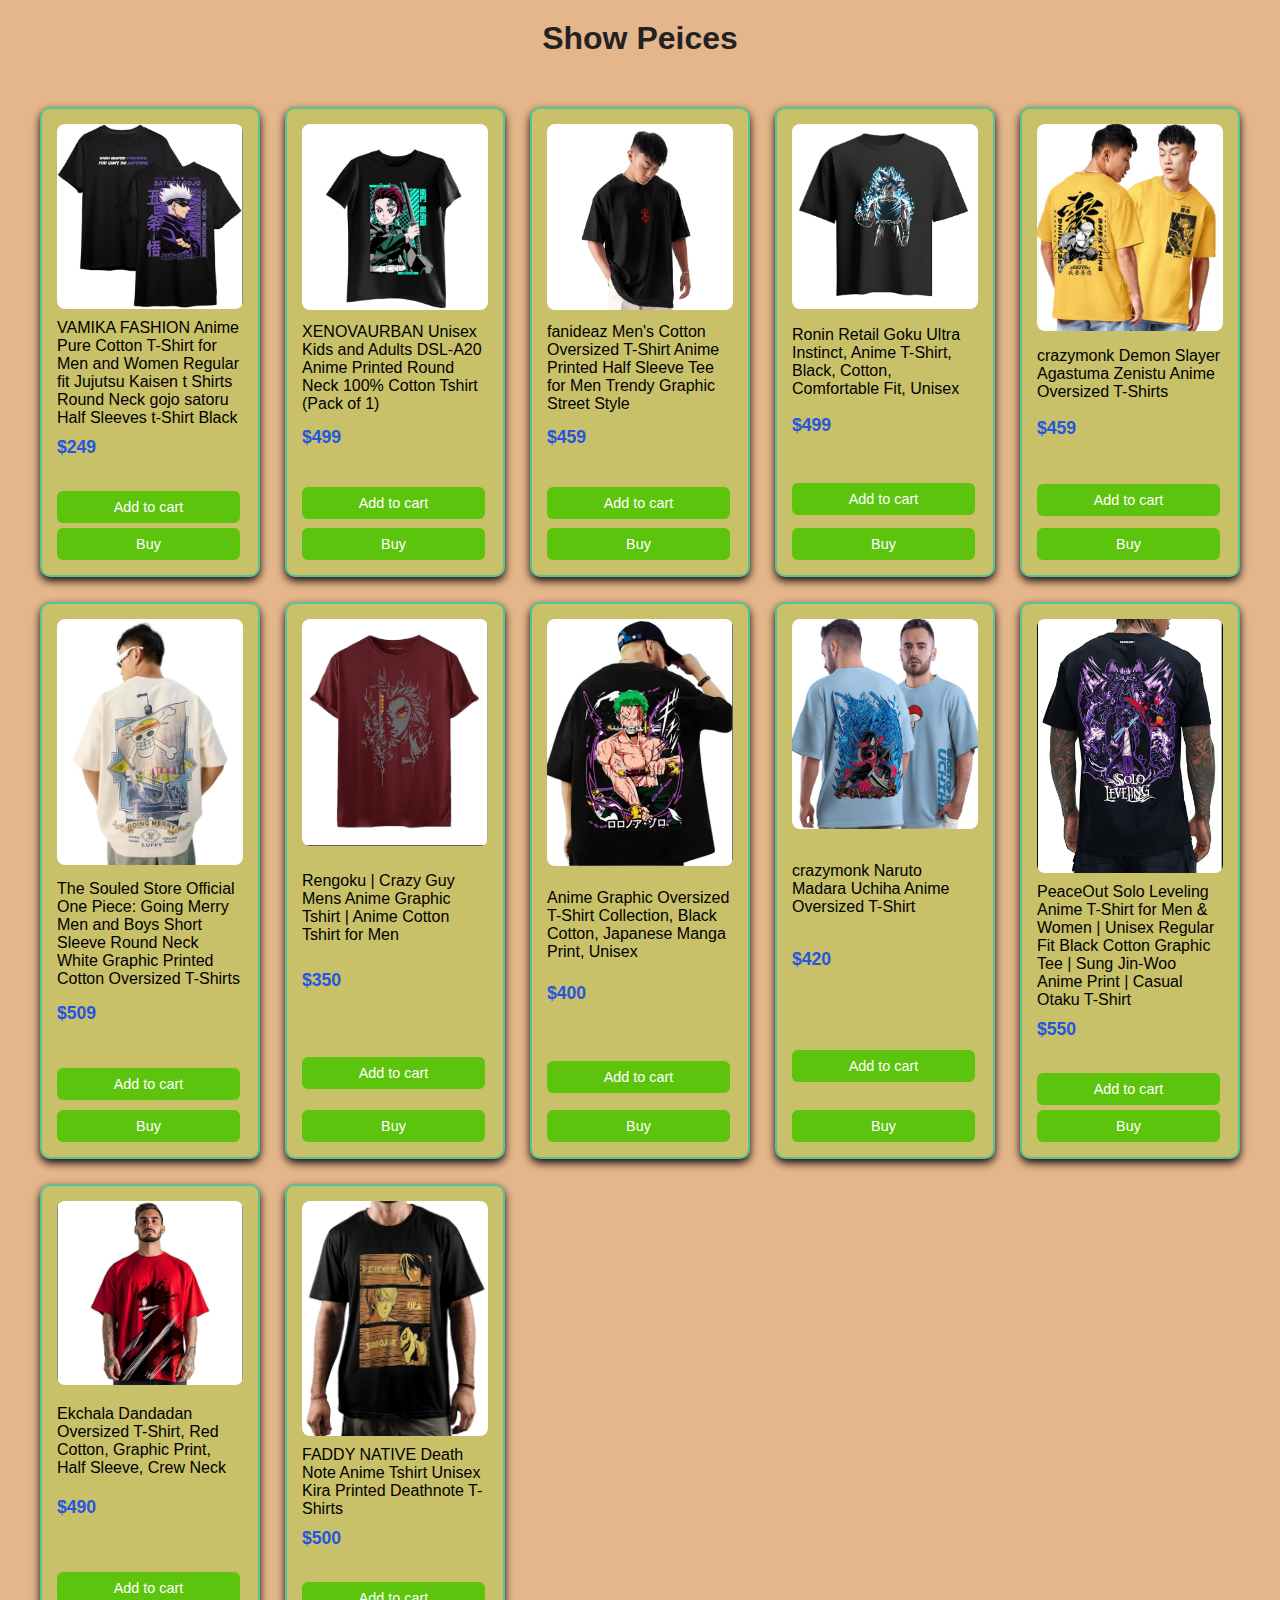
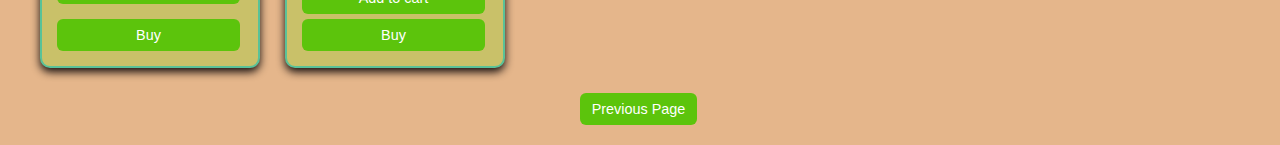
<file: Tshirts.html>
<html>
  <head>
    <title>Key Chains page</title>
    <link rel="stylesheet" href="Tshirts.css">
     </head>
  <body>
    <h1>Show Peices</h1>
    <div class="product-grid">
      <div class="product"><img src="gojo satoru.png" height="200" width="150" class="book">VAMIKA FASHION Anime Pure Cotton T-Shirt for Men and Women Regular fit Jujutsu Kaisen t Shirts Round Neck gojo satoru Half Sleeves t-Shirt Black
<br><b class="bold">$249</b><br>
      <button class="add-to-cart" data-name="Gojo Tshirt" data-price="249" data-image="/assets/Tshirts/gojo satoru.png">
        Add to cart
      </button>
      <button>
        Buy
      </button>
      </div>

<div class="product"><img src="Tanjiro.png" height="200" width="150" class="book">XENOVAURBAN Unisex Kids and Adults DSL-A20 Anime Printed Round Neck 100% Cotton Tshirt (Pack of 1)<br>
<b class="bold">$499</b>
<br>
<button class="add-to-cart" data-name="Tanjiro Tshirt" data-price="499" data-image="Tanjiro.png">
        Add to cart
      </button>
      <button>
        Buy
      </button>
</div>


<div class="product"><img src="Berserk.png" height="200" width="150" class="book">fanideaz Men's Cotton Oversized T-Shirt Anime Printed Half Sleeve Tee for Men Trendy Graphic Street Style<br>
      <b class="bold">$459</b>
    <br>
    <button class="add-to-cart" data-name="Tanjiro Tshirt" data-price="459" data-image="Berserk.png">
        Add to cart
      </button>
      <button>
        Buy
      </button>
</div>


<div class="product"><img src="Goku.png" height="200" width="150" class="book">Ronin Retail Goku Ultra Instinct, Anime T-Shirt, Black, Cotton, Comfortable Fit, Unisex<br>
      <b class="bold">$499</b>
      <br>
      <button class="add-to-cart" data-name="Goku Tshirt" data-price="499" data-image="Goku.png">
        Add to cart
      </button>
      <button>
        Buy
      </button>
</div>


<div class="product"><img src="zenitsu.png" height="200" width="150" class="book">crazymonk Demon Slayer Agastuma Zenistu Anime Oversized T-Shirts<br>
<b class="bold">$459</b>
<br>
<button class="add-to-cart" data-name="zenitsu Tshirt" data-price="459" data-image="zenitsu.png">
        Add to cart
      </button>
      <button>
        Buy
      </button>
</div>


<div class="product"><img src="One peice.png" height="200" width="150" class="book">The Souled Store Official One Piece: Going Merry Men and Boys Short Sleeve Round Neck White Graphic Printed Cotton Oversized T-Shirts<b class="bold">$509</b>
<br>
<button class="add-to-cart" data-name="One peice Tshirt" data-price="509" data-image="One peice.png">
        Add to cart
      </button>
      <button>
        Buy
      </button>
</div>

<div class="product"><img src="Rengoku.png" height="200" width="150" class="book">Rengoku | Crazy Guy Mens Anime Graphic Tshirt | Anime Cotton Tshirt for Men
<b class="bold">$350</b>
<br>
<button class="add-to-cart" data-name="Rengoku Tshirt" data-price="350" data-image="Rengoku.png">
        Add to cart
      </button>
      <button>
        Buy
      </button>
</div>


<div class="product"><img src="Zoro.png" height="200" width="150" class="book">
Anime Graphic Oversized T-Shirt Collection, Black Cotton, Japanese Manga Print, Unisex<br>
<b class="bold">$400</b>
<br>
<button class="add-to-cart" data-name="Zoro Tshirt" data-price="400" data-image="Zoro.png">
        Add to cart
      </button>
      <button>
        Buy
      </button>
</div>


<div class="product"><img src="uchiha.png" height="200" width="150" class="book">
crazymonk Naruto Madara Uchiha Anime Oversized T-Shirt<br>
<b class="bold">$420</b>
<br>
<button class="add-to-cart" data-name="Uchiha Tshirt" data-price="420" data-image="uchiha.png">
        Add to cart
      </button>
      <button>
        Buy
      </button>
</div>


<div class="product"><img src="solo levelling.png" height="200" width="150" class="book">PeaceOut Solo Leveling Anime T-Shirt for Men & Women | Unisex Regular Fit Black Cotton Graphic Tee | Sung Jin-Woo Anime Print | Casual Otaku T-Shirt<br><b class="bold">$550</b>
<br>
<button class="add-to-cart" data-name="Sung Jin-Woo Tshirt" data-price="550" data-image="solo levelling.png">
        Add to cart
      </button>
      <button>
        Buy
      </button>
</div>


<div class="product"><img src="Dan da dan.png" height="200" width="150" class="book">Ekchala Dandadan Oversized T-Shirt, Red Cotton, Graphic Print, Half Sleeve, Crew Neck<br> <b class="bold">$490</b>
<br>
<button class="add-to-cart" data-name="Ken Takakura Tshirt" data-price="490" data-image="Dan da dan.png">
        Add to cart
      </button>
      <button>
        Buy
      </button>
</div>


<div class="product"><img src="Death note.png" height="200" width="150" class="book">FADDY NATIVE Death Note Anime Tshirt Unisex Kira Printed Deathnote T-Shirts<br>
<b class="bold">$500</b>
<br>
<button class="add-to-cart" data-name="Rengoku idol" data-price="500" data-image="Death note.png">
        Add to cart
      </button>
      <button>
        Buy
      </button>
  </div>
</div>
<a href="index.html">
    <button>
      Previous Page
    </button>
    </a>
  </body>

<script src="Tshirts.js"></script>

</html>
</file>
<file: mainpage.css>
/* .main-page 
{
      height: 30%;           
      background-color: hsla(120, 61%, 75%, 0.705);
      padding: 20px;         
      margin: 0px;             
      box-sizing: border-box;
}
body {
  margin: 0;
  height: 100vh; 
  
}

nav {
  position: absolute;
  top: 0;
  right: 0;
  background: hsla(120, 75%, 0.705);
  color: white;
  padding: 10px 20px;
  display: flex;
  align-items: center; 
  cursor: pointer;
}


nav ul {
      list-style: none;
      margin: 0;
      padding: 0;
      display: none;
      flex-direction: row;
      background: hsla(47, 56%, 45%, 0.764);
      position: absolute;
      top: 50px;
      right: 20px;
      border-radius: 5px;
    }
nav ul.show {
      display: flex;
    }
nav li {
      padding: 10px;
      text-align: center;
    }

nav a {
      text-decoration: none;
      color: white;
      font-weight: bold;
    }
.menu-icon {
      
      flex-direction: column;
      cursor: pointer;
      
    }

.menu-icon div {
      width: 25px;
      height: 3px;
      background: hsl(58, 57%, 9%);
      margin: 4px 0;
      transition: 0.4s;
    }
.Anime-stuff {
  font-family: 'Bangers', cursive;
  font-size: 2rem;   
  color: #ff4500;    
  text-transform: uppercase; 
  letter-spacing: 2px;  
  text-align: center;     
}
.log-in
{
  position: absolute;
  top: 0;
  left: 0;
  background: hsl(0, 0%, 0%);
  border: none;
  color: hsl(0, 67%, 9%);
  padding: 6px 10px;
  margin: 6px;
  display: flex;
  align-items: center; 
  cursor: pointer;
  border-radius: 8px;
  background-color: hsla(112, 25%, 24%, 0.592);
}
.sign-up
{
  position: absolute;
  border: none;
  top: 0;
  left: 70;
  background: rgb(67, 126, 67);
  color: hsl(231, 72%, 26%);
  padding: 6px 10px;
  margin: 6px;
  display: flex;
  align-items: center;
  cursor: pointer;
  border-radius: 8px;
  background-color: hsl(52, 17%, 51%);
}
.product-grid {
  background-color: rgb(22, 56, 17);
  display: grid;
  grid-template-columns: repeat(auto-fill, minmax(150px, 1fr));
  gap: 20px;
  height: 66vh;
  padding: 10px;
}

.product {
  background-color: hsl(112, 39%, 69%);
  border: 1px solid hsl(120, 60%, 1%);
  padding: 20px;
  text-align: center;
  border-radius: 8px;
  transition: transform 0.3s;
}

.product:hover {
  transform: scale(1.05);
  cursor: pointer;
}
.img-idols {
  border-radius: 5px;
  display: flex;
  justify-items: auto;
  justify-content:center;
}
.key-chain{
  border-radius: 5px;
  display: flex;
  justify-items: auto;
  justify-content:center;
}
.idol{
  border-radius: 5px;
  display: flex;
  justify-items: auto;
  justify-content:center;
}
.tshirt{
  border-radius: 5px;
  display: flex;
  justify-items: auto;
  justify-content:center;
} */

/* Reset & Body */
/* Reset */
* {
  margin: 0;
  padding: 0;
  box-sizing: border-box;
}

body {
  font-family: 'Poppins', sans-serif;
  background: #0f172a; /* dark navy */
  color: white;
  height: 100vh;
  display: flex;
  flex-direction: column;
}

/* ---------------- HEADER (30% height) ---------------- */
.main-page {
  height: 30vh;
  background: linear-gradient(90deg, #ff9800, #cddc39);
  display: flex;
  flex-direction: column;
  justify-content: center;
  align-items: center;
  position: relative;
  border-bottom-left-radius: 20px;
  border-bottom-right-radius: 20px;
}

.anime-stuff {
  font-family: 'Bangers', cursive;
  font-size: 3rem;
  text-align: center;
  padding: 15px 30px;
  border-radius: 12px;
  color: #fff;
  text-shadow: 0 0 8px #ff0080, 0 0 16px #ff0080, 0 0 24px #ff0080;

  /* animated background */
  background: linear-gradient(270deg, #ff0080, #ff8c00, #40e0d0, #8a2be2);
  background-size: 800% 800%;
  animation: gradientMove 8s ease infinite, glowPulse 2s ease-in-out infinite;
}

/* background gradient animation */
@keyframes gradientMove {
  0% { background-position: 0% 50%; }
  50% { background-position: 100% 50%; }
  100% { background-position: 0% 50%; }
}

/* glow pulsing animation */
@keyframes glowPulse {
  0%, 100% {
    text-shadow: 0 0 6px #fff, 0 0 12px #ff0080, 0 0 24px #ff0080;
  }
  50% {
    text-shadow: 0 0 12px #fff, 0 0 24px #ff8c00, 0 0 36px #ff8c00;
  }
}




/* ---------------- NAVBAR ---------------- */
nav {
  position: absolute;
  top: 15px;
  right: 20px;
}

nav ul {
  list-style: none;
  display: none;
  flex-direction: column;
  gap: 12px;
  background: rgba(0,0,0,0.8);
  padding: 15px;
  border-radius: 10px;
  position: absolute;
  top: 40px;
  right: 0;
}

nav ul li a {
  text-decoration: none;
  color: white;
  font-weight: 600;
  transition: color 0.3s;
}

nav ul li a:hover {
  color: #ff4081;
}

/* Hamburger */
.menu-icon {
  cursor: pointer;
  width: 28px;
  display: flex;
  flex-direction: column;
  gap: 6px;
}

.menu-icon div {
  width: 100%;
  height: 3px;
  background: white;
  border-radius: 2px;
}

.show-menu {
  display: flex !important;
}

/* ---------------- LOGIN / SIGNUP ---------------- */
.log-in, .sign-up {
  position: absolute;
  top: 15px;
  left: 20px;
  border: none;
  padding: 10px 18px;
  font-size: 14px;
  border-radius: 12px;
  font-weight: bold;
  cursor: pointer;
  transition: transform 0.2s;
}

.log-in {
  background: #f44336;
  color: white;
  margin-right: 10px;
}

.sign-up {
  background: #00c853;
  color: white;
  margin-left: 100px;
}

.log-in:hover,
.sign-up:hover {
  transform: scale(1.05);
}

/* ---------------- CONTENT (70% height) ---------------- */
.content {
  height: 70vh;
  overflow-y: auto;
  display: flex;
  justify-content: center;
  align-items: stretch;
  padding: 20px;
}

.product {
  background: rgba(255, 255, 255, 0.05);
  border: 1px solid rgba(255,255,255,0.2);
  padding: 15px;
  text-align: center;
  border-radius: 14px;
  transition: transform 0.3s, box-shadow 0.3s;
  display: flex;
  flex-direction: column;
  justify-content: space-between;
  height: 100%;
}

/* The grid controls spacing */
.product-grid {
  display: grid;
  grid-template-columns: repeat(auto-fill, minmax(200px, 1fr));
  gap: 100px; /* 👈 spacing between cards */
  width: 100%;
  height: 100%;
  padding: 20px;
}

.product img {
  width: 100%;
  height: 270px;
  object-fit: cover;
  
  border-radius: 20px;
  margin-top: 50px;
  padding-right: 20px;
  padding-left: 20px;
}

.product:hover {
  transform: translateY(-6px);
  box-shadow: 0 10px 20px rgba(0,0,0,0.4);
}
/* Reset link color inside product cards */
.product a {
  color: rgb(184, 118, 118);
  text-decoration: none;  /* removes underline */
  font-weight: 600;
}

/* If you want hover effect */
.product a:hover {
  color: #ffcc00;  /* anime-style yellow highlight */
}
#img-idols {
  height: 270;
 color: white;
}
/* ---------- Fix when anchor wraps the .product DIV (current markup) ---------- */
/* Target .product that is a direct child of an <a> */
a > .product {
  color: #ffffff;                 /* make text white */
  text-decoration: none;          /* remove underline */
  display: block;   
  padding: 0px;              /* make card behave like block inside the link */
}

/* Ensure all text inside the product is white (stronger rule) */
a > .product, 
a > .product * {
  color: #ffffff !important;
  text-decoration: none !important;
}

/* Keep hover highlight if you want */
a > .product:hover {
  color: #ffcc00 !important;
}
p{
  padding: 50px;
  font-size: large;
  font-style: oblique;
}
</file>
<file: cartpage.css>
body {
  margin: 0;
  font-family: 'Poppins', sans-serif;
  background: #111;
  color: white;
}

.cart-header {
  text-align: center;
  padding: 20px;
  background: linear-gradient(90deg, #ff4081, #ff9100);
}

.anime-stuff {
  font-family: 'Bangers', cursive;
  font-size: 3rem;
  margin: 0;
}

.go-back {
  margin-top: 10px;
  padding: 10px 15px;
  border: none;
  background: #222;
  color: white;
  cursor: pointer;
  border-radius: 6px;
  box-shadow: 5px 5px 5px black;
}

.cart-content {
  padding: 20px;
  max-width: 900px;
  margin: auto;
}

.cart-items {
  display: grid;
  grid-template-columns: repeat(auto-fit, minmax(250px, 1fr));
  gap: 20px;
}

.cart-card {
  background: #1e1e1e;
  padding: 15px;
  border-radius: 10px;
  box-shadow: 0 4px 10px rgba(0,0,0,0.5);
  display: flex;
  flex-direction: column;
  align-items: center;
}

.cart-card img {
  width: 20%;
  /* max-height: 180px; */
  /* object-fit: cover; */
  border-radius: 8px;
}

.cart-card h3 {
  margin: 10px 0;
}

.cart-card .price {
  font-weight: bold;
  margin-bottom: 8px;
}

.cart-card input.qty {
  width: 60px;
  text-align: center;
  margin: 5px 0;
}

.remove-btn {
  margin-top: 10px;
  background: crimson;
  border: none;
  padding: 6px 12px;
  border-radius: 6px;
  color: white;
  cursor: pointer;
}

.cart-summary {
  text-align: center;
  margin-top: 30px;
}

.checkout-btn {
  margin-top: 10px;
  padding: 12px 20px;
  font-size: 1rem;
  border: none;
  border-radius: 8px;
  background: linear-gradient(90deg, #ff4081, #ff9100);
  color: white;
  cursor: pointer;
}
</file>
<file: keychain.css>
body {
  font-family: Arial, sans-serif;
  background: hsl(0, 41%, 70%);
  margin: 0;
  padding: 20px;
  text-align: center;
}

h1 {
  margin-bottom: 30px;
  font-size: 2rem;
  color: #222;
}

/* Grid layout */
.product-grid {
  display: grid;
  grid-template-columns: repeat(auto-fit, minmax(220px, 1fr));
  gap: 25px;
  padding: 20px;
}

/* Product card */
.product {
  background: #fff;
  border: 2px solid #ddd;
  border-radius: 10px;
  padding: 15px;
  box-shadow: 0 4px 8px hsl(0, 19%, 7%);
  transition: transform 0.2s, border-color 0.2s, box-shadow 0.2s;
  text-align: left; /* aligns description text properly */
  display: flex;
  flex-direction: column;
  justify-content: space-between;
}

.product:hover {
  transform: translateY(-5px);
  border-color: #ff9900;
  box-shadow: 0 6px 15px rgba(0,0,0,0.15);
}

.product img {
  width: 100%;
  height: auto;
  border-radius: 8px;
  margin-bottom: 10px;
}

/* Price */
.bold {
  color: #28a745;
  font-size: 1.1rem;
  font-weight: bold;
  display: block;
  margin: 10px 0;
}

/* Buttons */
button {
  background: #ff9900;
  border: none;
  color: white;
  padding: 8px 12px;
  font-size: 0.9rem;
  border-radius: 6px;
  cursor: pointer;
  margin: 5px 3px 0 0;
  transition: background 0.2s;
}

button:hover {
  background: #e68a00;
}

/* Previous page button */
body > button {
  margin-top: 30px;
  background: #444;
}

body > button:hover {
  background: #222;
}
</file>
<file: Notebook.css>
body {
  font-family: Arial, sans-serif;
  background: hsl(91, 40%, 67%);
  margin: 0;
  padding: 20px;
  text-align: center;
}

h1 {
  margin-bottom: 30px;
  font-size: 2rem;
  color: #222;
}

/* Grid layout */
.product-grid {
  display: grid;
  grid-template-columns: repeat(auto-fit, minmax(220px, 1fr));
  gap: 25px;
  padding: 20px;
}

/* Product card */
.product {
  background: hsl(221, 46%, 69%);
  border: 2px solid hsl(196, 43%, 62%);
  border-radius: 10px;
  padding: 15px;
  box-shadow: 0 4px 8px hsl(0, 19%, 7%);
  transition: transform 0.2s, border-color 0.2s, box-shadow 0.2s;
  text-align: left; /* aligns description text properly */
  display: flex;
  flex-direction: column;
  justify-content: space-between;
}

.product:hover {
  transform: translateY(-5px);
  border-color: #ff9900;
  box-shadow: 0 6px 15px rgba(0,0,0,0.15);
}

.product img {
  width: 100%;
  height: auto;
  border-radius: 8px;
  margin-bottom: 10px;
}

/* Price */
.bold {
  color: #1f2405;
  font-size: 1.1rem;
  font-weight: bold;
  display: block;
  margin: 10px 0;
}

/* Buttons */
button {
  background: #ca7f7f;
  border: none;
  color: white;
  padding: 8px 12px;
  font-size: 0.9rem;
  border-radius: 6px;
  cursor: pointer;
  margin: 5px 3px 0 0;
  transition: background 0.2s;
}

button:hover {
  background: #c02933;
}

/* Previous page button */
body > button {
  margin-top: 30px;
  background: #444;
}

body > button:hover {
  background: #222;
}
</file>
<file: showpeices.css>
body {
  font-family: Arial, sans-serif;
  background: hsl(62, 41%, 70%);
  margin: 0;
  padding: 20px;
  text-align: center;
}

h1 {
  margin-bottom: 30px;
  font-size: 2rem;
  color: #222;
}

/* Grid layout */
.product-grid {
  display: grid;
  grid-template-columns: repeat(auto-fit, minmax(220px, 1fr));
  gap: 25px;
  padding: 20px;
}

/* Product card */
.product {
  background: #8bcee8;
  border: 2px solid #b8c3a4;
  border-radius: 10px;
  padding: 15px;
  box-shadow: 0 4px 8px hsl(0, 19%, 7%);
  transition: transform 0.2s, border-color 0.2s, box-shadow 0.2s;
  text-align: left; /* aligns description text properly */
  display: flex;
  flex-direction: column;
  justify-content: space-between;
}

.product:hover {
  transform: translateY(-5px);
  border-color: #05184b;
  box-shadow: 0 6px 15px rgba(0,0,0,0.15);
}

.product img {
  width: 100%;
  height: auto;
  border-radius: 8px;
  margin-bottom: 10px;
}

/* Price */
.bold {
  color: #db2e2e;
  font-size: 1.1rem;
  font-weight: bold;
  display: block;
  margin: 10px 0;
}

/* Buttons */
button {
  background: hsl(303, 10%, 38%);
  border: none;
  color: white;
  padding: 8px 12px;
  font-size: 0.9rem;
  border-radius: 6px;
  cursor: pointer;
  margin: 5px 3px 0 0;
  transition: background 0.2s;
}

button:hover {
  background: #244b62;
}

/* Previous page button */
body > button {
  margin-top: 30px;
  background: #444;
}

body > button:hover {
  background: #222;
}
</file>
<file: Tshirts.css>
body {
  font-family: Arial, sans-serif;
  background: hsl(29, 63%, 72%);
  margin: 0;
  padding: 20px;
  text-align: center;
}

h1 {
  margin-bottom: 30px;
  font-size: 2rem;
  color: #222;
}

/* Grid layout */
.product-grid {
  display: grid;
  grid-template-columns: repeat(auto-fit, minmax(220px, 1fr));
  gap: 25px;
  padding: 20px;
}

/* Product card */
.product {
  background: hsl(55, 47%, 60%);
  border: 2px solid #59c298;
  border-radius: 10px;
  padding: 15px;
  box-shadow: 0 4px 8px hsl(0, 19%, 7%);
  transition: transform 0.2s, border-color 0.2s, box-shadow 0.2s;
  text-align: left; /* aligns description text properly */
  display: flex;
  flex-direction: column;
  justify-content: space-between;
}

.product:hover {
  transform: translateY(-5px);
  border-color: #bee817;
  box-shadow: 0 6px 15px rgba(0,0,0,0.15);
}

.product img {
  width: 100%;
  height: auto;
  border-radius: 8px;
  margin-bottom: 10px;
}

/* Price */
.bold {
  color: #2456e0;
  font-size: 1.1rem;
  font-weight: bold;
  display: block;
  margin: 10px 0;
}

/* Buttons */
button {
  background: #5cc40c;
  border: none;
  color: white;
  padding: 8px 12px;
  font-size: 0.9rem;
  border-radius: 6px;
  cursor: pointer;
  margin: 5px 3px 0 0;
  transition: background 0.2s;
}

button:hover {
  background: #2222c9;
}

/* Previous page button */
body > button {
  margin-top: 30px;
  background: #444;
}

body > button:hover {
  background: #222;
}
</file>
